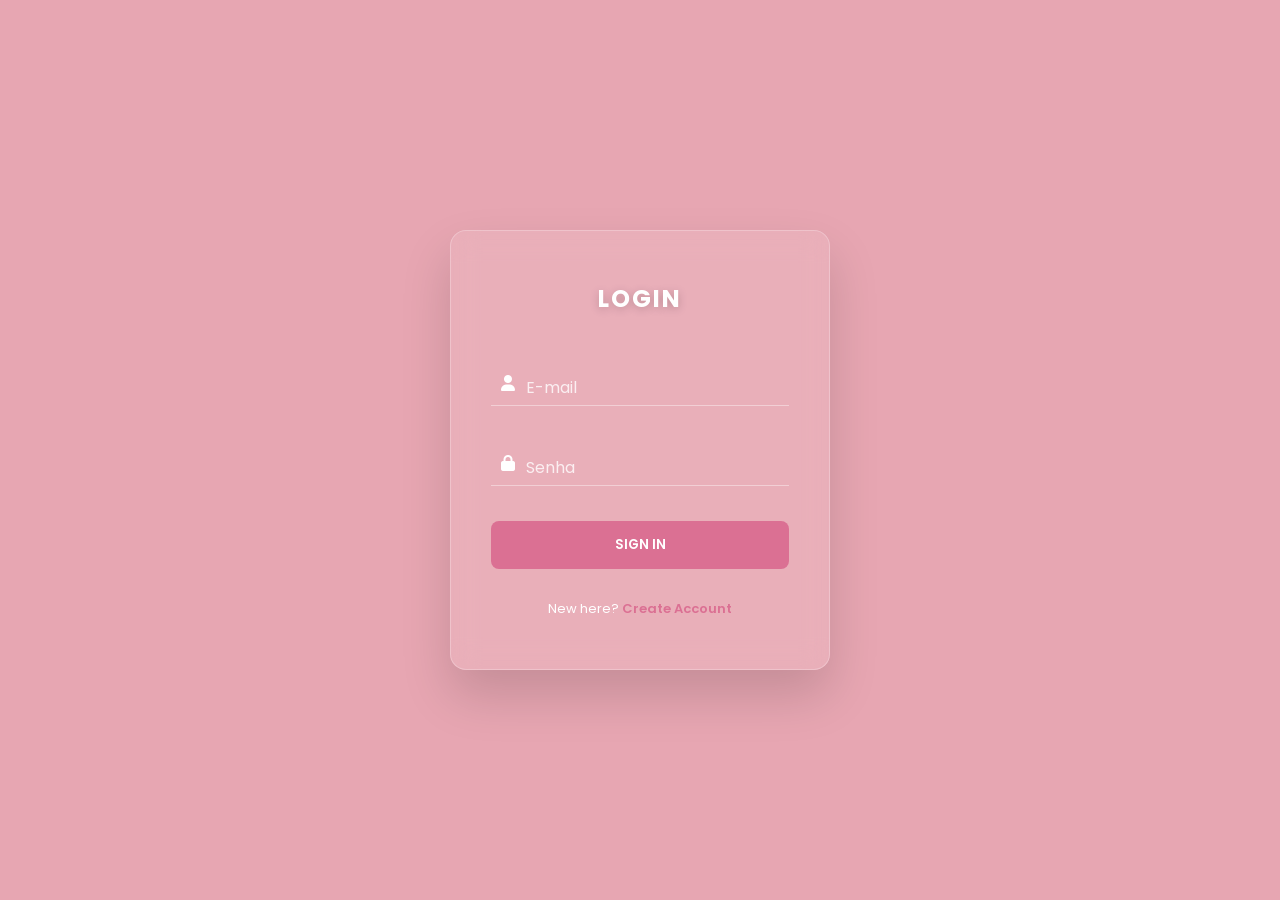
<file: index.html>
<!DOCTYPE html>
<html lang="pt-br">
<head>
    <meta charset="UTF-8">
    <meta name="viewport" content="width=device-width, initial-scale=1.0">
    <title>Login - Glassmorphism</title>
    <link href="https://fonts.googleapis.com/css2?family=Poppins:wght@300;400;500;600&display=swap" rel="stylesheet">
    <link rel="stylesheet" href="https://cdnjs.cloudflare.com/ajax/libs/font-awesome/6.0.0/css/all.min.css">
    <link rel="stylesheet" href="style.css">
</head>
<body>

    <div id="toast-wrapper">
        <div id="signup-success-toast" class="toast-container">
            <div class="toast-content">
                <i class="fas fa-check-circle"></i>
                <div class="toast-text">
                    <p class="toast-title">Sucesso!</p>
                    <p class="toast-subtitle">Conta criada com sucesso! Faça seu login.</p>
                </div>
            </div>
        </div>

        <div id="login-error-toast" class="toast-container error">
            <div class="toast-content">
                <i class="fas fa-exclamation-circle"></i>
                <div class="toast-text">
                    <p class="toast-title">Ops!</p>
                    <p id="error-message" class="toast-subtitle">E-mail não cadastrado.</p>
                </div>
            </div>
        </div>
    </div>

    <div class="login-box">
        <form id="loginForm">
            <h2>LOGIN</h2>
            
            <div class="input-group">
                <i class="fas fa-user"></i>
                <input type="email" id="username" required>
                <label>E-mail</label>
            </div>
            
            <div class="input-group">
                <i class="fas fa-lock"></i>
                <input type="password" id="password" required>
                <label>Senha</label>
            </div>
            
            <button type="submit" class="login-btn" id="submitBtn">SIGN IN</button>
            
            <p class="signup-link">
                New here? <a href="signup.html">Create Account</a>
            </p>
        </form>
    </div>

    <div id="error-modal" class="modal-overlay" style="display: none;">
        <div class="modal-card">
            <i class="fas fa-user-times"></i>
            <h3>E-mail não cadastrado!</h3>
            <p>Não encontramos nenhuma conta com este e-mail. Deseja criar uma agora?</p>
            <div class="modal-buttons">
                <button class="login-btn" onclick="window.location.href='signup.html'">IR PARA CADASTRO</button>
                <button class="login-btn secondary" onclick="closeErrorModal()">VOLTAR</button>
            </div>
        </div>
    </div>

    <script src="script.js"></script>
</body>
</html>
</file>
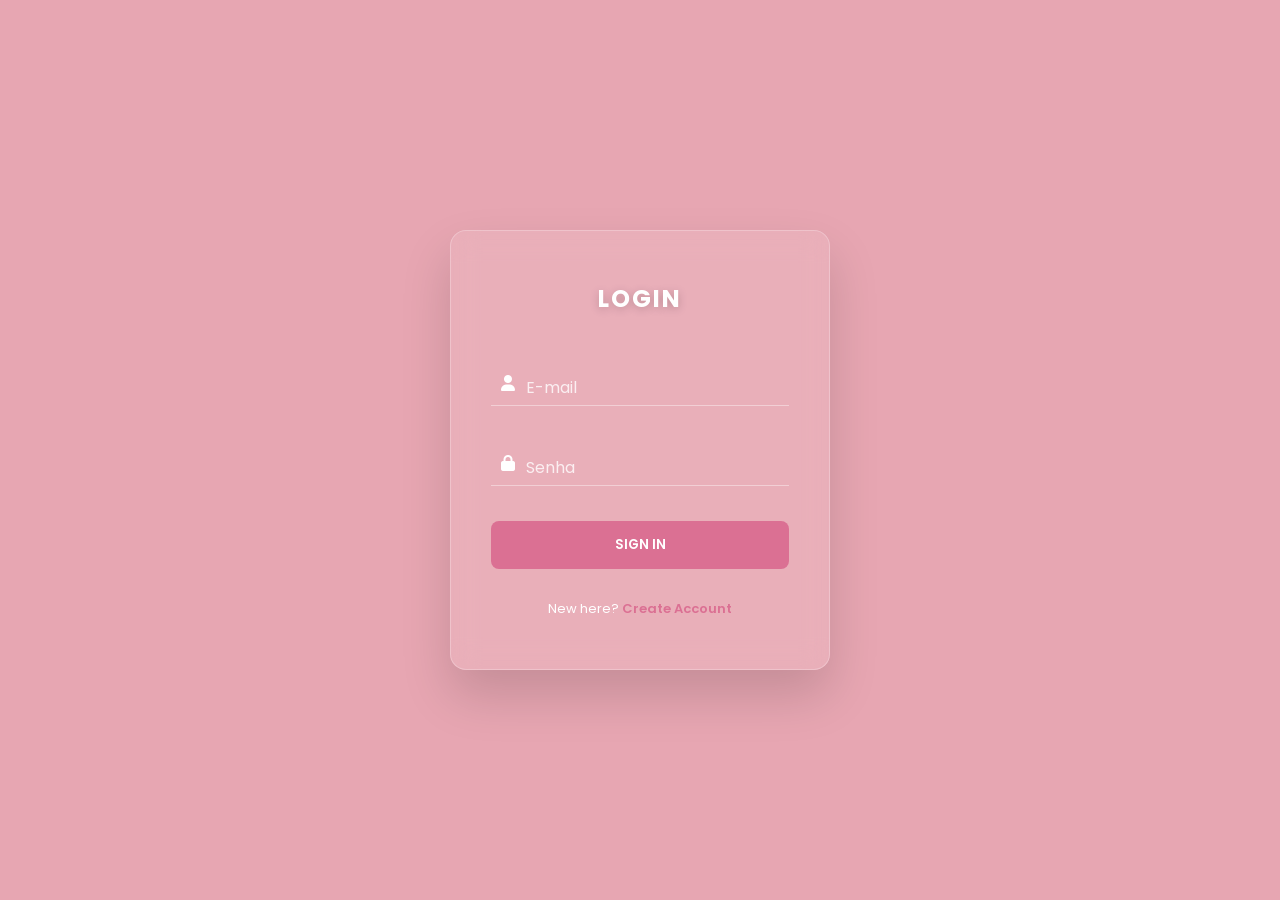
<file: dashboard.html>
<!DOCTYPE html>
<html lang="pt-br">
<head>
    <meta charset="UTF-8">
    <meta name="viewport" content="width=device-width, initial-scale=1.0">
    <title>Dashboard - Minhas Tarefas</title>
    <link href="https://fonts.googleapis.com/css2?family=Poppins:wght@300;400;500;600&display=swap" rel="stylesheet">
    <link rel="stylesheet" href="https://cdnjs.cloudflare.com/ajax/libs/font-awesome/6.0.0/css/all.min.css">
    <link rel="stylesheet" href="style.css">
    <link rel="stylesheet" href="dashboard.css">
</head>
<body>
    <div id="welcome-toast" class="toast-container">
        <div class="toast-content">
            <i class="fas fa-check-circle"></i>
            <div class="toast-text">
                <p class="toast-title">Bem-vindo!</p>
                <p id="user-display-name" class="toast-subtitle">Login realizado com sucesso.</p>
            </div>
        </div>
    </div>
    <div id="profile-success-toast" class="toast-container">
        <div class="toast-content">
            <i class="fas fa-user-check"></i>
            <div class="toast-text">
                <p class="toast-title">Sucesso!</p>
                <p class="toast-subtitle">Perfil atualizado com sucesso!</p>
            </div>
        </div>
    </div>
    <header class="user-header">
        <div class="user-info" onclick="openProfileModal()" style="cursor: pointer;">
            <div id="header-avatar-container">
                <img id="header-avatar" src="https://via.placeholder.com/40" style="border-radius: 50%; width: 40px; height: 40px; object-fit: cover; display: none;">
                <i id="header-icon" class="fas fa-user-circle" style="font-size: 30px;"></i>
            </div>
            <span id="welcome-name">Carregando...</span>
        </div>
        <button onclick="localStorage.removeItem('lastLoggedUser'); window.location.href='index.html'" class="logout-btn">Sair</button>
    </header>

    <div id="profile-modal" class="modal-overlay">
        <div class="login-box" style="width: 400px;">
            <h2>EDITAR PERFIL</h2>
            
            <div class="profile-upload-container">
                <div class="avatar-wrapper">
                    <img id="profile-preview" src="https://via.placeholder.com/100" alt="Avatar">
                    <label for="image-input" class="upload-pencil">
                        <i class="fas fa-pencil-alt"></i>
                    </label>
                    <input type="file" id="image-input" accept="image/*" hidden>
                </div>
            </div>

            <div class="input-group">
                <i class="fas fa-user"></i>
                <input type="text" id="edit-name" required>
                <label>Nome</label>
            </div>

            <div class="input-group">
                <i class="fas fa-lock"></i>
                <input type="password" id="edit-password" placeholder="Nova senha (opcional)">
                <label>Nova Senha</label>
            </div>

            
            <div class="theme-selector" style="margin-bottom: 25px;">
            <p style="font-size: 13px; color: white; opacity: 0.8; margin-bottom: 10px;">Escolha o Tema:</p>
            <div style="display: flex; gap: 10px; justify-content: center;">
                <div class="theme-option" onclick="setTheme('rose')" style="background: #DB7093; border: 2px solid white; width: 30px; height: 30px; border-radius: 50%; cursor: pointer;" title="Rosa Rose"></div>
                <div class="theme-option" onclick="setTheme('blue')" style="background: #4facfe; width: 30px; height: 30px; border-radius: 50%; cursor: pointer;" title="Céu Azul"></div>
                <div class="theme-option" onclick="setTheme('dark')" style="background: #1e1e1e; width: 30px; height: 30px; border-radius: 50%; cursor: pointer;" title="Modo Dark"></div>
                <div class="theme-option" onclick="setTheme('sunset')" style="background: #ff7e5f; width: 30px; height: 30px; border-radius: 50%; cursor: pointer;" title="Sunset"></div>
            </div>
            <div class="profile-actions">
                <button class="login-btn" onclick="saveProfile()">SALVAR</button>
                <button class="login-btn secondary" onclick="closeProfileModal()">CANCELAR</button>
            </div>
        </div>
        </div>

            
        </div>
        
    </div>

    <main class="dashboard-main">
        <aside class="sidebar-lists">
            <div class="note-card list-box">
                <h3><i class="fas fa-list-ul"></i> To Do</h3>
                <div id="todo-list" class="task-container"></div>
            </div>

            <div class="note-card list-box">
                <h3><i class="fas fa-check-double"></i> Concluídas</h3>
                <div id="completed-list" class="task-container"></div>
            </div>
        </aside>

       <section class="creation-container">
        <div class="login-box task-card">
            <h2>NOVA TAREFA</h2>
            <div class="input-group">
                <i class="fas fa-pen"></i>
                <input type="text" id="task-input" required>
                <label>O que precisa ser feito?</label>
            </div>
            
            <div class="category-selector">
                <p>Categoria:</p>
                <div class="colors">
                    <label class="color-dot active" data-color="#DB7093" style="background: #DB7093;">
                        <input type="radio" name="category" value="#DB7093" checked hidden>
                    </label>
                    <label class="color-dot" data-color="#4facfe" style="background: #4facfe;">
                        <input type="radio" name="category" value="#4facfe" hidden>
                    </label>
                    <label class="color-dot" data-color="#00f2fe" style="background: #00f2fe;">
                        <input type="radio" name="category" value="#00f2fe" hidden>
                    </label>
                    <label class="color-dot" data-color="#ffa751" style="background: #ffa751;">
                        <input type="radio" name="category" value="#ffa751" hidden>
                    </label>
                </div>
            </div>
            <div class="date-selector" style="margin-bottom: 20px;">
                <p style="font-size: 13px; color: white; opacity: 0.8; margin-bottom: 8px;">Prazo de entrega:</p>
                <div class="input-group" style="margin-bottom: 0;">
                    <i class="fas fa-calendar-alt"></i>
                    <input type="date" id="task-date" style="color: white; background: transparent; border: none; outline: none; width: 100%;">
                </div>
            </div>
            <button id="add-task-btn" class="login-btn">Adicionar à Lista</button>
        </div>
    </section>
    </main>

    <div id="delete-modal-container" class="modal-overlay">
        <div class="modal-box">
            <i class="fas fa-exclamation-triangle" style="font-size: 30px; color: #DB7093; margin-bottom: 15px;"></i>
            <h3>Excluir Tarefa?</h3>
            <p style="font-size: 14px; margin: 10px 0 20px; opacity: 0.8;">Esta ação não pode ser desfeita.</p>
            
            <div style="display:flex; align-items:center; justify-content:center; gap:8px; margin-bottom:20px;">
                <input type="checkbox" id="dont-show-again">
                <label for="dont-show-again" style="font-size: 12px; cursor: pointer;">Não perguntar novamente</label>
            </div>

            <div style="display: flex; gap: 10px;">
                <button id="confirm-delete-btn" class="login-btn" style="padding: 10px;">Excluir</button>
                <button id="cancel-delete-btn" class="login-btn" style="background: rgba(255,255,255,0.1); padding: 10px;">Cancelar</button>
            </div>
        </div>
    </div>

    <script src="dashboard.js"></script>
</body>
</html>
</file>
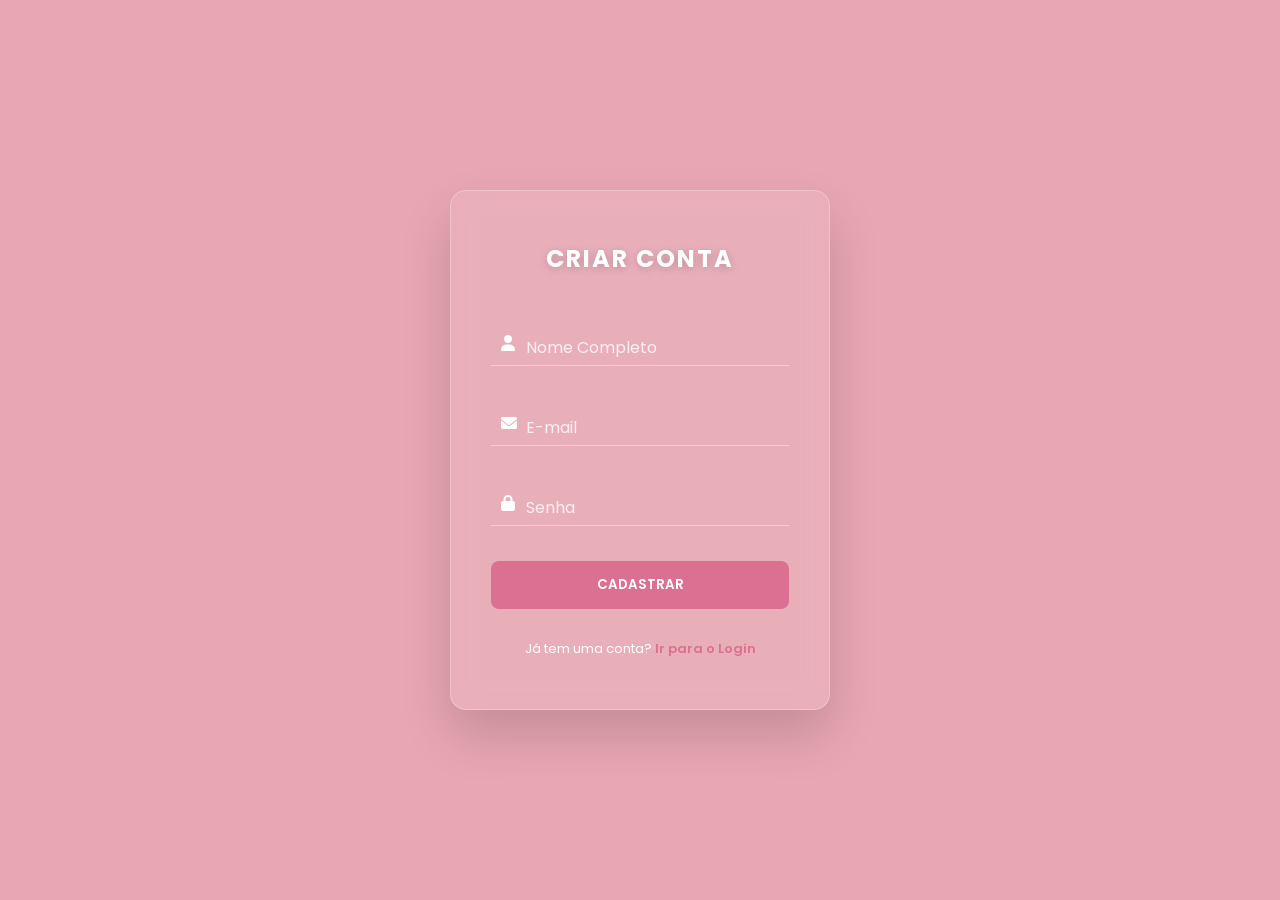
<file: signup.html>
<!DOCTYPE html>
<html lang="pt-br">
<head>
    <meta charset="UTF-8">
    <meta name="viewport" content="width=device-width, initial-scale=1.0">
    <title>Cadastro - Glassmorphism</title>
    <link href="https://fonts.googleapis.com/css2?family=Poppins:wght@300;400;500;600&display=swap" rel="stylesheet">
    <link rel="stylesheet" href="https://cdnjs.cloudflare.com/ajax/libs/font-awesome/6.0.0/css/all.min.css">
    <link rel="stylesheet" href="style.css">
</head>
<body>

    <div id="signup-success-toast" class="toast-container">
        <div class="toast-content">
            <i class="fas fa-check-circle" style="color: #2ecc71;"></i>
            <div class="toast-text">
                <p class="toast-title">Sucesso!</p>
                <p class="toast-subtitle">Conta criada! Você será redirecionado.</p>
            </div>
        </div>
    </div>

    <div class="login-box">
        <form id="signupForm">
            <h2>CRIAR CONTA</h2>
            <div class="input-group">
                <i class="fas fa-user"></i>
                <input type="text" id="signup-name" required>
                <label>Nome Completo</label>
            </div>
            <div class="input-group">
                <i class="fas fa-envelope"></i>
                <input type="email" id="signup-email" required>
                <label>E-mail</label>
            </div>
            <div class="input-group">
                <i class="fas fa-lock"></i>
                <input type="password" id="signup-password" required>
                <label>Senha</label>
            </div>
            <button type="submit" class="login-btn" id="signupBtn">CADASTRAR</button>
            <p class="signup-link">
                Já tem uma conta? <a href="index.html">Ir para o Login</a>
            </p>
        </form>
    </div>

    <script src="signup.js"></script>
</body>
</html>
</file>
<file: style.css>
* {
    margin: 0;
    padding: 0;
    box-sizing: border-box;
    font-family: 'Poppins', sans-serif;
}

body {
    display: flex;
    justify-content: center;
    align-items: center;
    min-height: 100vh;
    background-color: #FFB6C1;
    position: relative;
    overflow-x: hidden;
}

body::before {
    content: '';
    position: absolute;
    top: 0; left: 0; width: 100%; height: 100%;
    background: rgba(15, 23, 42, 0.1);
    z-index: 1;
}

.login-box {
    position: relative;
    width: 380px;
    padding: 50px 40px;
    background: rgba(255, 255, 255, 0.1);
    border-radius: 16px;
    backdrop-filter: blur(14px);
    -webkit-backdrop-filter: blur(14px);
    border: 1px solid rgba(255, 255, 255, 0.25);
    box-shadow: 0 25px 50px rgba(0, 0, 0, 0.15);
    z-index: 10;
}

h2 {
    color: #ffffff;
    text-align: center;
    margin-bottom: 45px;
    letter-spacing: 2px;
    text-shadow: 0 2px 10px rgba(0, 0, 0, 0.2);
}

.input-group { position: relative; margin-bottom: 35px; }

.input-group i {
    position: absolute;
    left: 10px;
    top: 14px;
    color: #ffffff; /* Ícones brancos restaurados */
    font-size: 16px;
}

.input-group input {
    width: 100%;
    padding: 12px 5px 12px 35px;
    color: #f7eeee;
    background: transparent;
    border: none;
    border-bottom: 1.5px solid rgba(255, 255, 255, 0.4);
    outline: none;
}

.input-group label {
    position: absolute;
    top: 14px;
    left: 35px;
    color: rgba(255, 255, 255, 0.8);
    transition: 0.3s ease;
    pointer-events: none;
}

/* Foco com a cor #DB7093 */
.input-group input:focus ~ label,
.input-group input:valid ~ label {
    top: -18px;
    left: 0;
    font-size: 12px;
    color: #DB7093;
    font-weight: 600;
}

.input-group input:focus {
    border-bottom: 1.5px solid #DB7093;
}

.login-btn {
    width: 100%;
    padding: 14px;
    background: #DB7093;
    border: none;
    border-radius: 8px;
    color: #ffffff;
    font-weight: 600;
    text-transform: uppercase;
    cursor: pointer;
    transition: 0.3s;
}

.login-btn:hover { background: #c25e7e; }

.signup-link { text-align: center; margin-top: 30px; color: #ffffff; font-size: 13px; }
.signup-link a { color: #DB7093; text-decoration: none; font-weight: 600; }

.modal-overlay {
    position: fixed;
    top: 0;
    left: 0;
    width: 100%;
    height: 100%;
    background: rgba(0, 0, 0, 0.5);
    backdrop-filter: blur(8px);
    display: none; /* Escondido por padrão */
    justify-content: center;
    align-items: center;
    z-index: 2000;
}

/* Estilos para as Notificações (Toasts) */
#toast-wrapper {
    position: fixed;
    top: 20px;
    left: 50%;
    transform: translateX(-50%);
    z-index: 10000;
    width: 100%;
    display: flex;
    flex-direction: column;
    align-items: center;
    pointer-events: none;
}

.toast-container {
    position: fixed;
    top: -120px; /* Começa fora da tela */
    left: 50%;
    transform: translateX(-50%);
    background: rgba(255, 255, 255, 0.1);
    backdrop-filter: blur(15px);
    -webkit-backdrop-filter: blur(15px);
    border: 1px solid rgba(255, 255, 255, 0.2);
    padding: 15px 25px;
    border-radius: 15px;
    z-index: 10000;
    width: auto;
    min-width: 300px;
    transition: all 0.6s cubic-bezier(0.68, -0.55, 0.265, 1.55);
}

/* Quando o JS adiciona essa classe, a caixa desce */
.toast-container.show {
    top: 30px;
}

.toast-content {
    display: flex;
    align-items: center;
    gap: 15px;
    color: white;
}

.toast-title { font-weight: 600; font-size: 14px; margin: 0; }
.toast-subtitle { font-size: 12px; opacity: 0.8; margin: 0; }


.toast-content { display: flex; align-items: center; gap: 15px; color: white; }
.toast-content i { font-size: 24px; color: #2ecc71; }
.toast-container.error i { color: #ff4d4d; }
.toast-title { font-weight: 600; margin: 0; font-size: 14px; }
.toast-subtitle { margin: 0; font-size: 12px; opacity: 0.8; }

/* Modal Overlay */
.modal-overlay {
    position: fixed; top: 0; left: 0; width: 100%; height: 100%;
    background: rgba(0, 0, 0, 0.7); backdrop-filter: blur(5px);
    display: none; justify-content: center; align-items: center; z-index: 9999;
}
.modal-card {
    background: rgba(255, 255, 255, 0.1); border: 1px solid rgba(255, 255, 255, 0.2);
    padding: 30px; border-radius: 20px; text-align: center; color: white; width: 350px;
}
.modal-card i { font-size: 50px; color: #DB7093; margin-bottom: 15px; }
.modal-buttons { display: flex; flex-direction: column; gap: 10px; margin-top: 20px; }
.login-btn.secondary { background: rgba(255,255,255,0.1); }
</file>
<file: dashboard.css>
:root {
    --primary-color: #DB7093;
    --bg-image: url('https://i.pinimg.com/736x/38/92/ce/3892ceb60459c34563a122adf4620ccc.jpg');
}

body.theme-blue { --primary-color: #040568; --bg-image: url('https://i.pinimg.com/736x/13/ae/0b/13ae0bd8de57fa10dd5833280f1f3051.jpg'); }
body.theme-dark { --primary-color: #313131; --bg-image: url('https://i.pinimg.com/736x/90/c6/e5/90c6e50957bb3c597a79f984e7db3ac9.jpg'); }
body.theme-sunset { --primary-color: #ad2300; --bg-image: url('https://i.pinimg.com/1200x/ac/3f/0d/ac3f0d1547f2275551403c68c478d5e8.jpg'); }

body {
    background: var(--bg-image) no-repeat center center fixed !important;
    background-size: cover !important;
    transition: 0.5s ease;
    font-family: 'Poppins', sans-serif;
    margin: 0;
    min-height: 100vh;
}

.dashboard-main { display: flex; gap: 30px; padding: 100px 30px 30px; justify-content: center; align-items: flex-start; }
.sidebar-lists { flex: 1; max-width: 400px; display: flex; flex-direction: column; gap: 20px; }
.creation-container { flex: 1; max-width: 450px; }

.user-header {
    position: fixed; top: 0; width: 100%; padding: 15px 40px; display: flex;
    justify-content: space-between; align-items: center; z-index: 100;
    background: rgba(255,255,255,0.1); backdrop-filter: blur(10px); box-sizing: border-box;
}

.list-box {
    background: rgba(255, 255, 255, 0.1); backdrop-filter: blur(15px);
    border-radius: 15px; padding: 20px; border: 1px solid rgba(255,255,255,0.2);
    color: white; max-height: 300px; overflow-y: auto;
}

.task-item {
    display: flex; justify-content: space-between; align-items: center;
    padding: 12px; background: rgba(255,255,255,0.05); border-radius: 10px;
    margin-bottom: 10px; transition: 0.3s;
}

.task-actions { display: flex; gap: 12px; }
.task-actions i { cursor: pointer; opacity: 0.7; transition: 0.2s; }
.task-actions i:hover { opacity: 1; color: var(--primary-color); }

.modal-overlay {
    position: fixed; top: 0; left: 0; width: 100%; height: 100%;
    background: rgba(0,0,0,0.6); backdrop-filter: blur(5px);
    display: none; justify-content: center; align-items: center; z-index: 2000;
}

.modal-box { background: #FFB6C1; padding: 30px; border-radius: 15px; text-align: center; width: 320px; }

.toast-container {
    position: fixed; top: -100px; left: 50%; transform: translateX(-50%);
    background: rgba(255,255,255,0.2); backdrop-filter: blur(10px);
    border: 1px solid rgba(255,255,255,0.3); border-radius: 12px;
    padding: 15px 25px; z-index: 9999; transition: 0.5s;
}
.toast-container.show { top: 20px; }

input[type="date"]::-webkit-calendar-picker-indicator { filter: invert(1); }

/* Header */
.user-header span, .user-header { color: white; }
.user-info { display: flex; align-items: center; gap: 12px; }

.logout-btn {
    background: rgba(255,255,255,0.15);
    border: 1px solid rgba(255,255,255,0.3);
    color: white;
    padding: 8px 18px;
    border-radius: 8px;
    cursor: pointer;
    font-family: 'Poppins', sans-serif;
    font-size: 13px;
    transition: 0.3s;
}
.logout-btn:hover { background: rgba(255,255,255,0.25); }

/* Avatar / Upload de foto no perfil */
.profile-upload-container {
    display: flex;
    justify-content: center;
    margin-bottom: 25px;
}

.avatar-wrapper {
    position: relative;
    width: 100px;
    height: 100px;
}

.avatar-wrapper img {
    width: 100px;
    height: 100px;
    border-radius: 50%;
    object-fit: cover;
    border: 3px solid rgba(255,255,255,0.3);
}

.upload-pencil {
    position: absolute;
    bottom: 0;
    right: 0;
    background: var(--primary-color);
    border-radius: 50%;
    width: 30px;
    height: 30px;
    display: flex;
    align-items: center;
    justify-content: center;
    cursor: pointer;
    transition: 0.2s;
}
.upload-pencil:hover { transform: scale(1.1); }
.upload-pencil i { color: white; font-size: 13px; }

/* Botões do modal de perfil */
.profile-actions {
    display: flex;
    gap: 10px;
    margin-top: 10px;
}

/* Categorias de cor da tarefa */
.category-selector { margin-bottom: 20px; }
.category-selector p { font-size: 13px; color: white; opacity: 0.8; margin-bottom: 8px; }
.colors { display: flex; gap: 10px; }
.color-dot {
    width: 28px; height: 28px; border-radius: 50%; cursor: pointer;
    border: 3px solid transparent; transition: 0.2s;
}
.color-dot.active, .color-dot:hover { border-color: white; transform: scale(1.15); }

/* Barra lateral de tarefas */
.list-box h3 { color: white; margin-bottom: 15px; font-size: 15px; opacity: 0.9; }
.task-item span { color: white; font-size: 14px; flex: 1; }
.task-actions i { color: white; font-size: 15px; }
</file>
